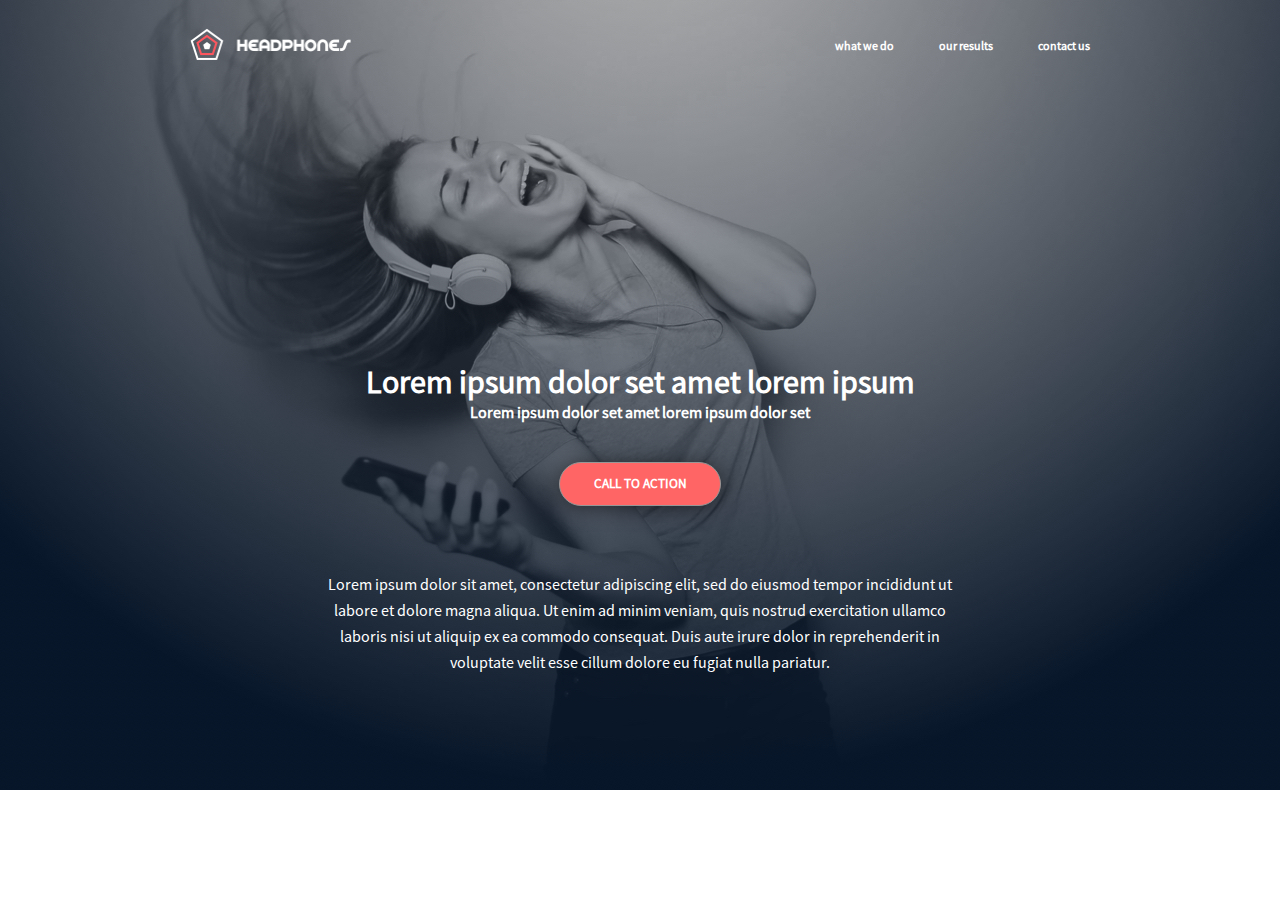
<file: headphones/0-index.html>
<!DOCTYPE html>
<html lang="en">
<head>
    <meta charset="UTF-8">
    <meta name="viewport" content="width=device-width, initial-scale=1.0">
    <title>Headphones</title>
    <link rel="stylesheet" href="./0-styles.css">
</head>
<body>

    <header>
        <div class="container">
            <div class="wrapper flex">
                <nav class="nav flex">
                    <div class="menu">
                        <div class="hamburger"></div>
                    </div>
                    <div class="nav-bar flex">
                        <img id="logo" src="./images/logo_headphones.png" alt="logo">
                        <ul class="nav-list flex">
                            <li class="nav-items"><a href="#">what we do</a></li>
                            <li class="nav-items"><a href="#">our results</a></li>
                            <li class="nav-items"><a href="#">contact us</a></li>
                        </ul>
                    </div>
                </nav>
            </div>
        </div>
    </header>

    <main>
        <div class="container flex">
            <div class="wrapper">
                <h1 class="hero-title">Lorem ipsum dolor set amet lorem ipsum</h1>
                <h3 class="sub-title">Lorem ipsum dolor set amet lorem ipsum dolor set</h3>
                <button class="btn cta">CALL TO ACTION</button>
                <p class="text">
                    Lorem ipsum dolor sit amet, consectetur adipiscing elit, sed do eiusmod tempor incididunt ut labore et dolore magna aliqua. Ut enim ad minim veniam, quis nostrud exercitation ullamco laboris nisi ut aliquip ex ea commodo consequat. Duis aute irure dolor in reprehenderit in voluptate velit esse cillum dolore eu fugiat nulla pariatur.
                </p>
            </div>
        </div>
    </main>


    
    
</body>
</html>
</file>
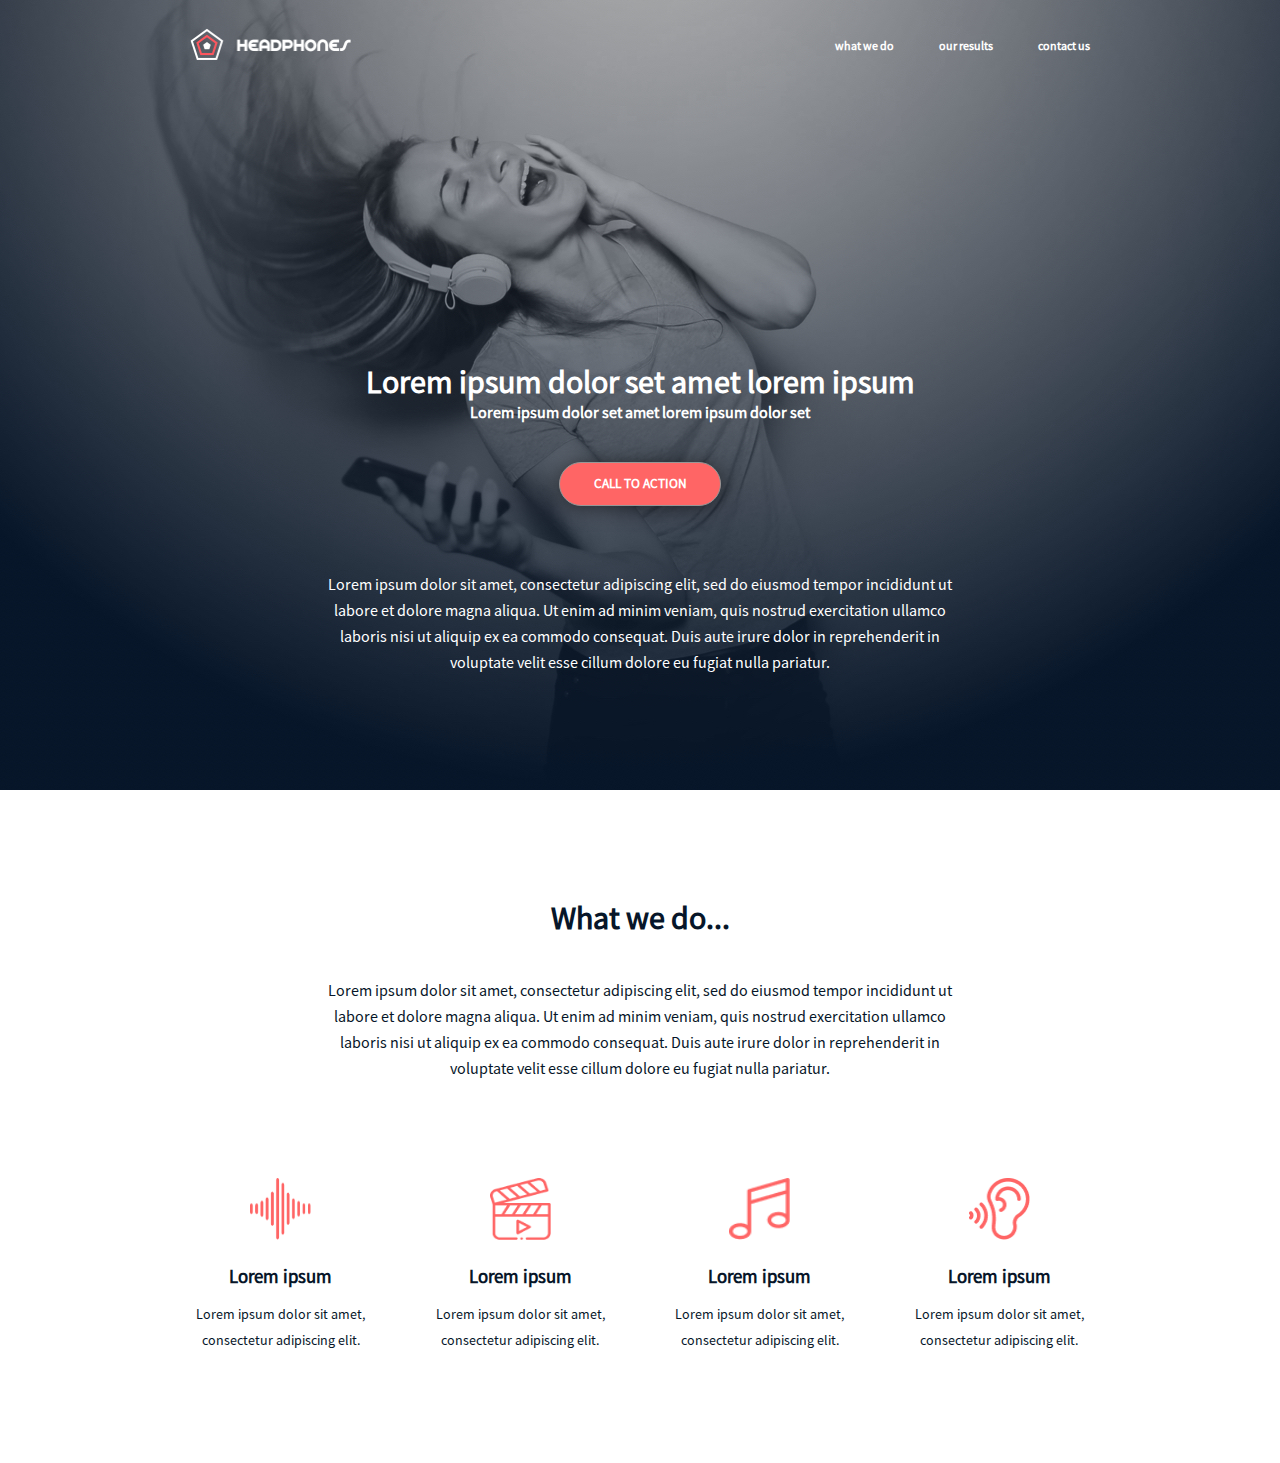
<file: headphones/1-index.html>
<!DOCTYPE html>
<html lang="en">
<head>
    <meta charset="UTF-8">
    <meta name="viewport" content="width=device-width, initial-scale=1.0">
    <title>Headphones</title>
    <link rel="stylesheet" href="./1-styles.css">
</head>
<body>

    <header>
        <div class="container">
            <div class="wrapper flex">
                <nav class="nav flex">
                    <div class="menu">
                        <div class="hamburger"></div>
                    </div>
                    <div class="nav-bar flex">
                        <img id="logo" src="./images/logo_headphones.png" alt="logo">
                        <ul class="nav-list flex">
                            <li class="nav-items"><a href="#">what we do</a></li>
                            <li class="nav-items"><a href="#">our results</a></li>
                            <li class="nav-items"><a href="#">contact us</a></li>
                        </ul>
                    </div>
                </nav>
            </div>
        </div>
    </header>

    <main>
        <div class="container flex">
            <div class="wrapper">
                <h1 class="hero-title">Lorem ipsum dolor set amet lorem ipsum</h1>
                <h3 class="sub-title">Lorem ipsum dolor set amet lorem ipsum dolor set</h3>
                <button class="btn cta">CALL TO ACTION</button>
                <p class="text">
                    Lorem ipsum dolor sit amet, consectetur adipiscing elit, sed do eiusmod tempor incididunt ut labore et dolore magna aliqua. Ut enim ad minim veniam, quis nostrud exercitation ullamco laboris nisi ut aliquip ex ea commodo consequat. Duis aute irure dolor in reprehenderit in voluptate velit esse cillum dolore eu fugiat nulla pariatur.
                </p>
            </div>
        </div>
    </main>

    <section>
        <div class="container">
            <div class="wrapper">
                <div class="part1_what_we_do">
                    <h2 class="flex">What we do...</h2>
                    <p class="part1_text">Lorem ipsum dolor sit amet, consectetur adipiscing elit, sed do eiusmod tempor incididunt ut labore et dolore magna aliqua. Ut enim ad minim veniam, quis nostrud exercitation ullamco laboris nisi ut aliquip ex ea commodo consequat. Duis aute irure dolor in reprehenderit in voluptate velit esse cillum dolore eu fugiat nulla pariatur.
                    </p>
                </div>
                <div class="part2_icons flex">
                    <div class="ic flex">
                        <img src="./images/sound-frecuency.png" alt="sound" class="ic-images">
                        <h3 class="ic-titles">Lorem ipsum</h3>
                        <p class="p-text">Lorem ipsum dolor sit amet, consectetur adipiscing elit.</p>
                    </div>
                    <div class="ic flex">
                        <img src="./images/video.png" alt="video" class="ic-images">
                        <h3 class="ic-titles">Lorem ipsum</h3>
                        <p class="p-text">Lorem ipsum dolor sit amet, consectetur adipiscing elit.</p>
                    </div>
                    <div class="ic flex">
                        <img src="./images/music.png" alt="music" class="ic-images">
                        <h3 class="ic-titles">Lorem ipsum</h3>
                        <p class="p-text">Lorem ipsum dolor sit amet, consectetur adipiscing elit.</p>
                    </div>
                    <div class="ic flex">
                        <img src="./images/hearing.png" alt="" class="ic-images">
                        <h3 class="ic-titles">Lorem ipsum</h3>
                        <p class="p-text">Lorem ipsum dolor sit amet, consectetur adipiscing elit.</p>
                    </div>
                </div>

            </div>
        </div>
    </section>


    
    
</body>
</html>
</file>
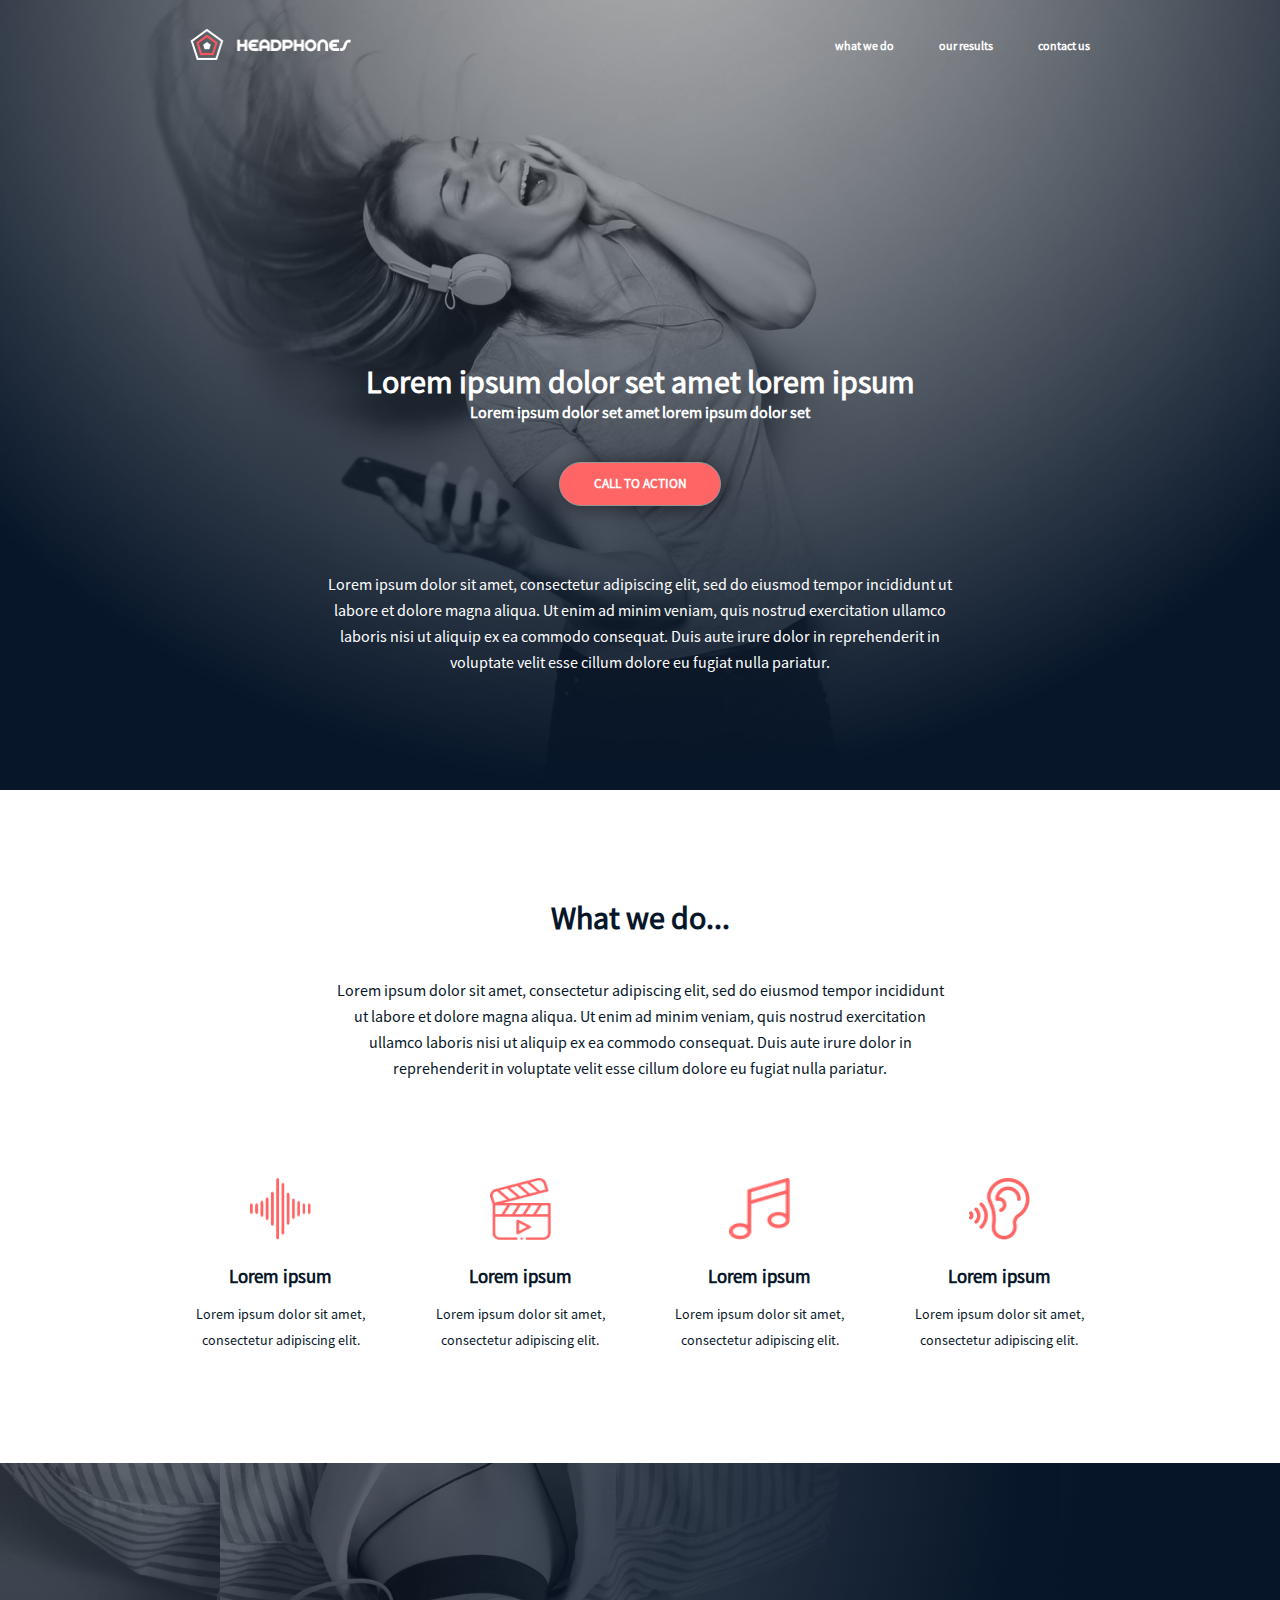
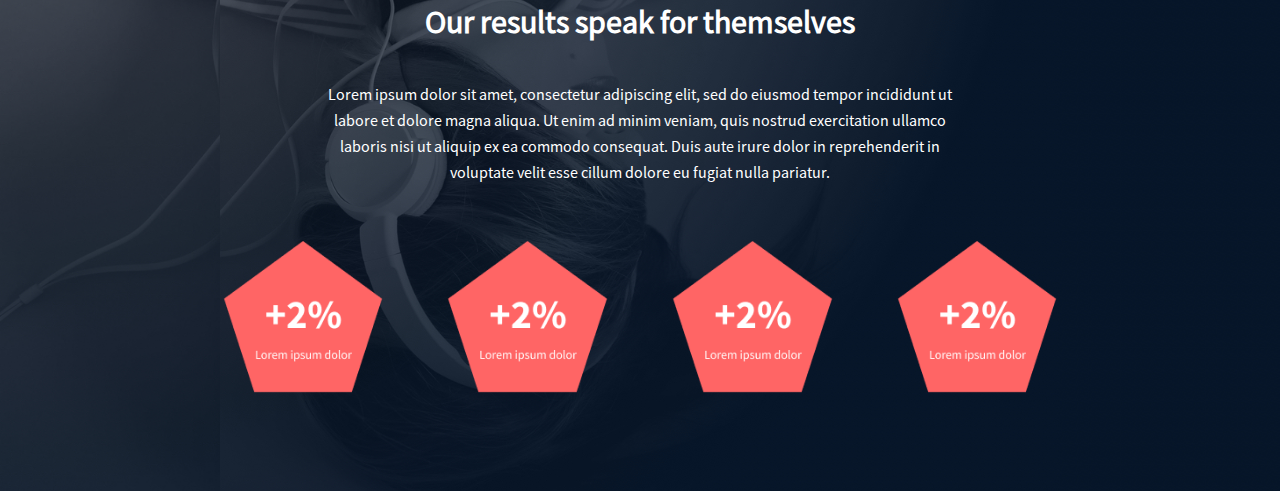
<file: headphones/2-index.html>
<!DOCTYPE html>
<html lang="en">
<head>
    <meta charset="UTF-8">
    <meta name="viewport" content="width=device-width, initial-scale=1.0">
    <title>Headphones</title>
    <link rel="stylesheet" href="./2-styles.css">
</head>
<body>

    <header>
        <div class="container">
            <div class="wrapper flex">
                <nav class="nav flex">
                    <div class="menu">
                        <div class="hamburger"></div>
                    </div>
                    <div class="nav-bar flex">
                        <img id="logo" src="./images/logo_headphones.png" alt="logo">
                        <ul class="nav-list flex">
                            <li class="nav-items"><a href="#">what we do</a></li>
                            <li class="nav-items"><a href="#">our results</a></li>
                            <li class="nav-items"><a href="#">contact us</a></li>
                        </ul>
                    </div>
                </nav>
            </div>
        </div>
    </header>

    <main>
        <div class="container flex">
            <div class="wrapper">
                <h1 class="hero-title">Lorem ipsum dolor set amet lorem ipsum</h1>
                <h3 class="sub-title">Lorem ipsum dolor set amet lorem ipsum dolor set</h3>
                <button class="btn cta">CALL TO ACTION</button>
                <p class="text">
                    Lorem ipsum dolor sit amet, consectetur adipiscing elit, sed do eiusmod tempor incididunt ut labore et dolore magna aliqua. Ut enim ad minim veniam, quis nostrud exercitation ullamco laboris nisi ut aliquip ex ea commodo consequat. Duis aute irure dolor in reprehenderit in voluptate velit esse cillum dolore eu fugiat nulla pariatur.
                </p>
            </div>
        </div>
    </main>

    <section>
        <div class="container">
            <div class="wrapper">
                <div class="part1_what_we_do">
                    <h2 class="flex">What we do...</h2>
                    <p class="part1_text">Lorem ipsum dolor sit amet, consectetur adipiscing elit, sed do eiusmod tempor incididunt ut labore et dolore magna aliqua. Ut enim ad minim veniam, quis nostrud exercitation ullamco laboris nisi ut aliquip ex ea commodo consequat. Duis aute irure dolor in reprehenderit in voluptate velit esse cillum dolore eu fugiat nulla pariatur.
                    </p>
                </div>
                <div class="part2_icons flex">
                    <div class="ic flex">
                        <img src="./images/sound-frecuency.png" alt="sound" class="ic-images">
                        <h3 class="ic-titles">Lorem ipsum</h3>
                        <p class="p-text">Lorem ipsum dolor sit amet, consectetur adipiscing elit.</p>
                    </div>
                    <div class="ic flex">
                        <img src="./images/video.png" alt="video" class="ic-images">
                        <h3 class="ic-titles">Lorem ipsum</h3>
                        <p class="p-text">Lorem ipsum dolor sit amet, consectetur adipiscing elit.</p>
                    </div>
                    <div class="ic flex">
                        <img src="./images/music.png" alt="music" class="ic-images">
                        <h3 class="ic-titles">Lorem ipsum</h3>
                        <p class="p-text">Lorem ipsum dolor sit amet, consectetur adipiscing elit.</p>
                    </div>
                    <div class="ic flex">
                        <img src="./images/hearing.png" alt="" class="ic-images">
                        <h3 class="ic-titles">Lorem ipsum</h3>
                        <p class="p-text">Lorem ipsum dolor sit amet, consectetur adipiscing elit.</p>
                    </div>
                </div>
            </div>
        </div>
    </section>

    <section class="part3_dark flex">
        <div class="container">
            <div class="wrapper">
                <div class="part3_dark flex">
                    <h3 id="lorem">Our results speak for themselves</h3>
                    <p>
                        Lorem ipsum dolor sit amet, consectetur adipiscing elit, sed do eiusmod tempor incididunt ut labore et dolore magna aliqua. Ut enim ad minim veniam, quis nostrud exercitation ullamco laboris nisi ut aliquip ex ea commodo consequat. Duis aute irure dolor in reprehenderit in voluptate velit esse cillum dolore eu fugiat nulla pariatur.
                    </p>
                    <div class="dot flex">
                        <div class="dot-img">
                            <img src="./images/dot_4.png" alt="polygons">
                        </div>
                        <div class="dot-img">
                            <img src="./images/dot_4.png" alt="polygons">
                        </div>
                        <div class="dot-img">
                            <img src="./images/dot_4.png" alt="polygons">
                        </div>
                        <div class="dot-img">
                            <img src="./images/dot_4.png" alt="polygons">
                        </div>
                    </div>
                </div>
            </div>
        </div>
    </section>


    
    
</body>
</html>
</file>
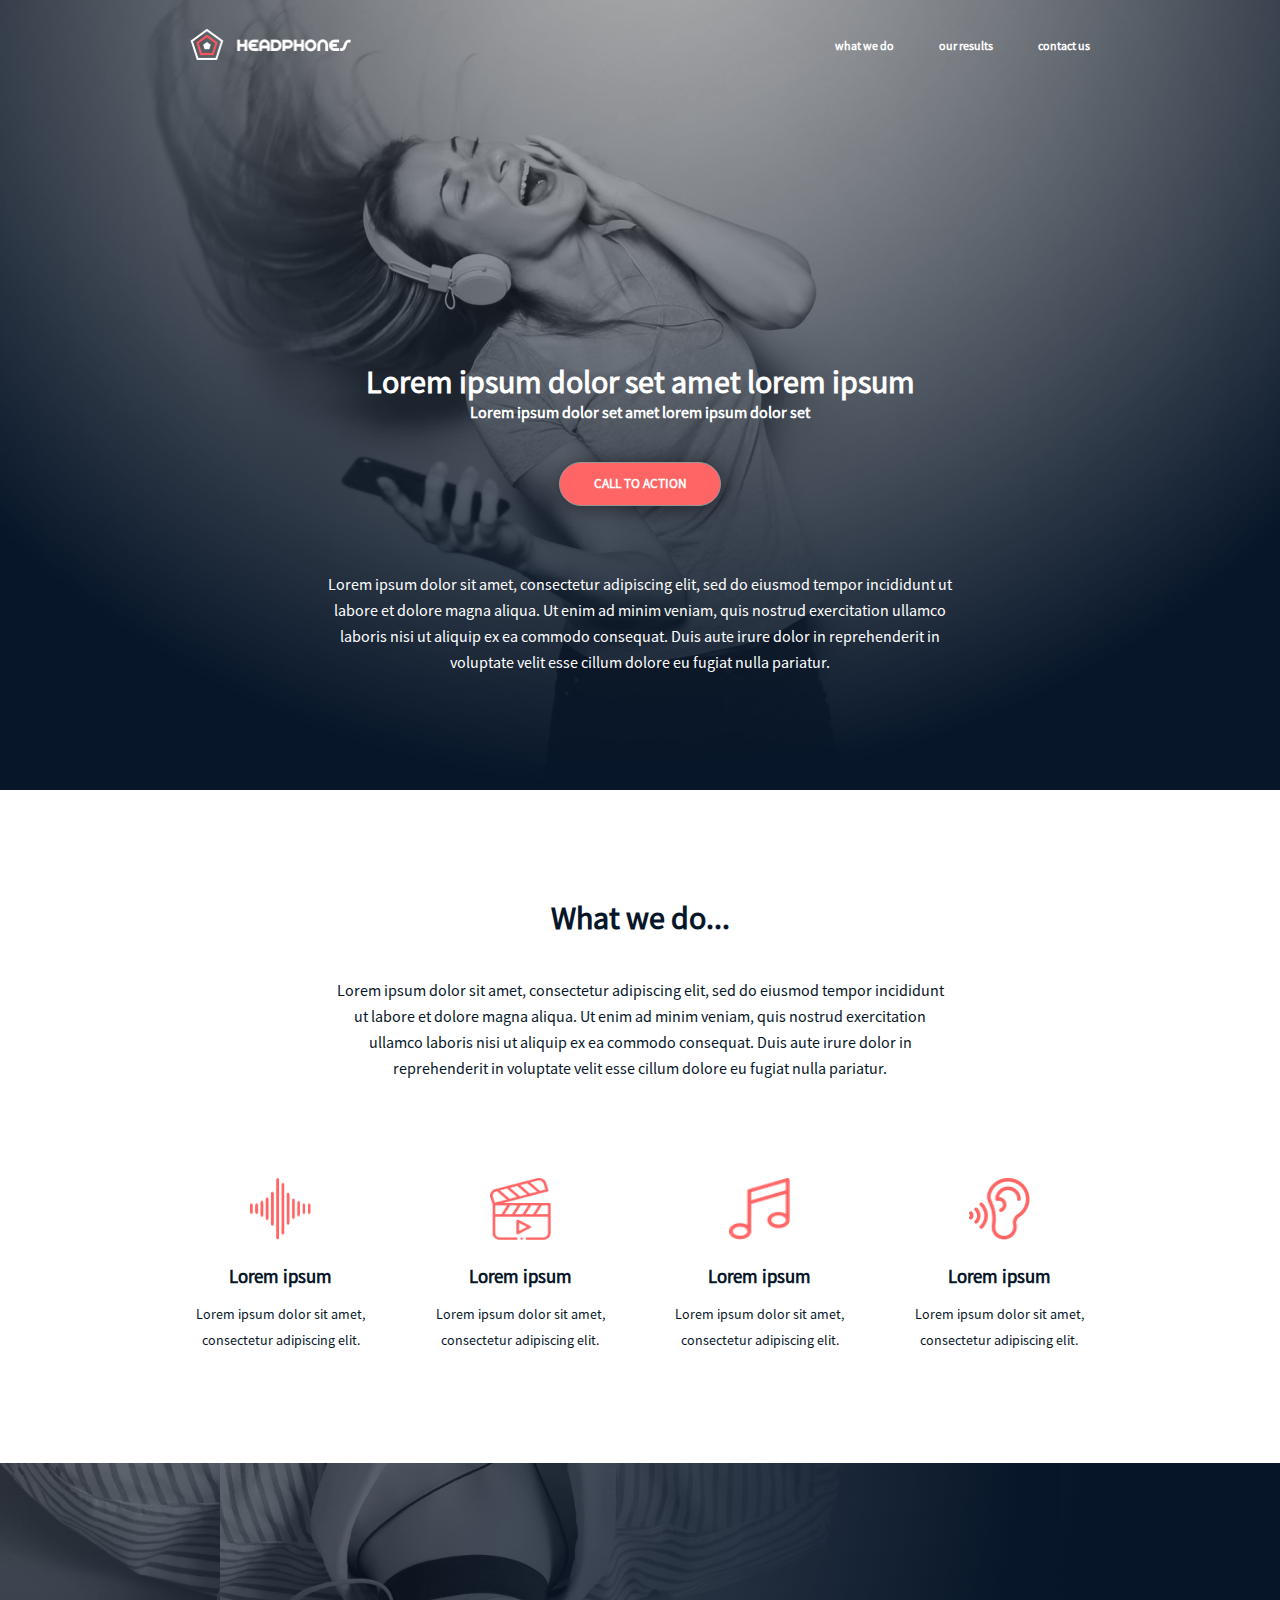
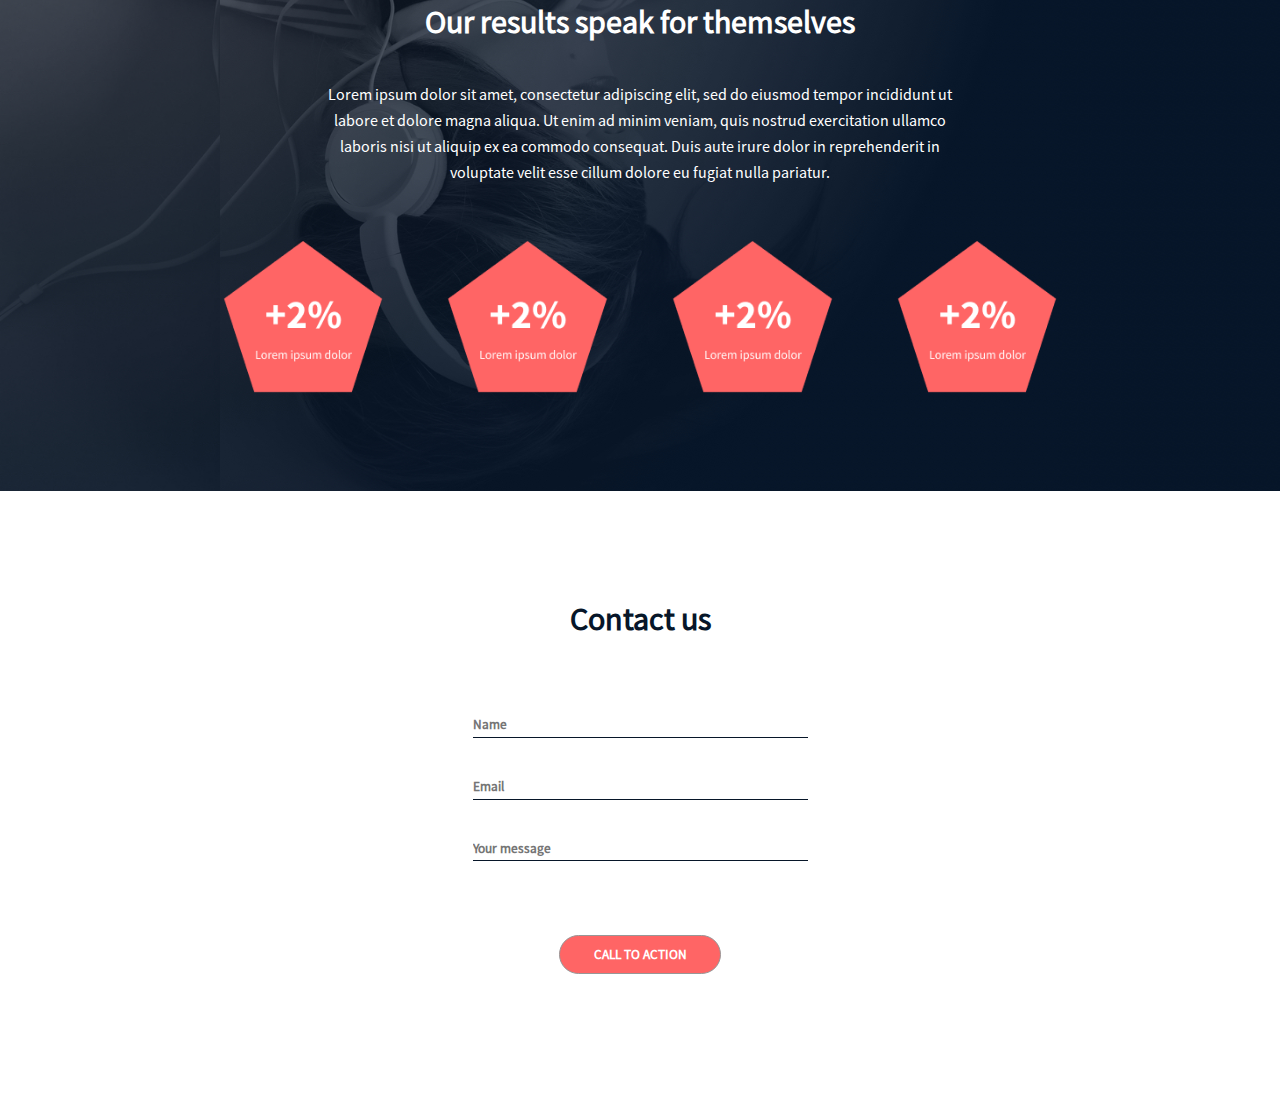
<file: headphones/3-index.html>
<!DOCTYPE html>
<html lang="en">
<head>
    <meta charset="UTF-8">
    <meta name="viewport" content="width=device-width, initial-scale=1.0">
    <title>Headphones</title>
    <link rel="stylesheet" href="./3-styles.css">
</head>
<body>

    <header>
        <div class="container">
            <div class="wrapper flex">
                <nav class="nav flex">
                    <div class="menu">
                        <div class="hamburger"></div>
                    </div>
                    <div class="nav-bar flex">
                        <img id="logo" src="./images/logo_headphones.png" alt="logo">
                        <ul class="nav-list flex">
                            <li class="nav-items"><a href="#">what we do</a></li>
                            <li class="nav-items"><a href="#">our results</a></li>
                            <li class="nav-items"><a href="#">contact us</a></li>
                        </ul>
                    </div>
                </nav>
            </div>
        </div>
    </header>

    <main>
        <div class="container flex">
            <div class="wrapper">
                <h1 class="hero-title">Lorem ipsum dolor set amet lorem ipsum</h1>
                <h3 class="sub-title">Lorem ipsum dolor set amet lorem ipsum dolor set</h3>
                <button class="btn cta">CALL TO ACTION</button>
                <p class="text">
                    Lorem ipsum dolor sit amet, consectetur adipiscing elit, sed do eiusmod tempor incididunt ut labore et dolore magna aliqua. Ut enim ad minim veniam, quis nostrud exercitation ullamco laboris nisi ut aliquip ex ea commodo consequat. Duis aute irure dolor in reprehenderit in voluptate velit esse cillum dolore eu fugiat nulla pariatur.
                </p>
            </div>
        </div>
    </main>

    <section>
        <div class="container">
            <div class="wrapper">
                <div class="part1_what_we_do">
                    <h2 class="flex">What we do...</h2>
                    <p class="part1_text">Lorem ipsum dolor sit amet, consectetur adipiscing elit, sed do eiusmod tempor incididunt ut labore et dolore magna aliqua. Ut enim ad minim veniam, quis nostrud exercitation ullamco laboris nisi ut aliquip ex ea commodo consequat. Duis aute irure dolor in reprehenderit in voluptate velit esse cillum dolore eu fugiat nulla pariatur.
                    </p>
                </div>
                <div class="part2_icons flex">
                    <div class="ic flex">
                        <img src="./images/sound-frecuency.png" alt="sound" class="ic-images">
                        <h3 class="ic-titles">Lorem ipsum</h3>
                        <p class="p-text">Lorem ipsum dolor sit amet, consectetur adipiscing elit.</p>
                    </div>
                    <div class="ic flex">
                        <img src="./images/video.png" alt="video" class="ic-images">
                        <h3 class="ic-titles">Lorem ipsum</h3>
                        <p class="p-text">Lorem ipsum dolor sit amet, consectetur adipiscing elit.</p>
                    </div>
                    <div class="ic flex">
                        <img src="./images/music.png" alt="music" class="ic-images">
                        <h3 class="ic-titles">Lorem ipsum</h3>
                        <p class="p-text">Lorem ipsum dolor sit amet, consectetur adipiscing elit.</p>
                    </div>
                    <div class="ic flex">
                        <img src="./images/hearing.png" alt="" class="ic-images">
                        <h3 class="ic-titles">Lorem ipsum</h3>
                        <p class="p-text">Lorem ipsum dolor sit amet, consectetur adipiscing elit.</p>
                    </div>
                </div>
            </div>
        </div>
    </section>

    <section class="part3_dark flex">
        <div class="container">
            <div class="wrapper">
                <div class="part3_dark flex">
                    <h3 id="lorem">Our results speak for themselves</h3>
                    <p>
                        Lorem ipsum dolor sit amet, consectetur adipiscing elit, sed do eiusmod tempor incididunt ut labore et dolore magna aliqua. Ut enim ad minim veniam, quis nostrud exercitation ullamco laboris nisi ut aliquip ex ea commodo consequat. Duis aute irure dolor in reprehenderit in voluptate velit esse cillum dolore eu fugiat nulla pariatur.
                    </p>
                    <div class="dot flex">
                        <div class="dot-img">
                            <img src="./images/dot_4.png" alt="polygons">
                        </div>
                        <div class="dot-img">
                            <img src="./images/dot_4.png" alt="polygons">
                        </div>
                        <div class="dot-img">
                            <img src="./images/dot_4.png" alt="polygons">
                        </div>
                        <div class="dot-img">
                            <img src="./images/dot_4.png" alt="polygons">
                        </div>
                    </div>
                </div>
            </div>
        </div>
    </section>

    <section class="part4_contact_us">
        <container>
            <div class="wrapper flex">
                <form action="#" method="post" class="flex">
                    <h2 class="form-title">Contact us</h2>
                    <label for="name"></label><br>
                    <input type="text"class="input" name="name" id="name" placeholder="Name"><br>
                    <label for="email"></label><br>
                    <input type="email"class="input" name="email" id="email" placeholder="Email"><br>
                    <label for="text"></label><br>
                    <input type="text"class="input" name="text" id="text" placeholder="Your message" ><br>
                    <button class="btn">CALL TO ACTION</button>
                </form>
            </div>
        </container>
    </section>


    
    
</body>
</html>
</file>
<file: headphones/0-styles.css>
@font-face {
    font-family: "Source-regular";
    src: url(./Fonts/source-sans-pro/SourceSansPro-Regular.otf);
}

*{
    box-sizing: border-box;
    margin: 0;
    padding: 0;
}

/** Global classes */

:root{
    --secondary-color: #FF6565;
    --primary-color: #FFFFFF;
    --other-color: #000;
    --third-color: #979797;
}

html{
    scroll-behavior: smooth;
}

a{
    text-decoration: none;
}

ul{
    list-style-type: none;
}

.flex{
    display: flex;
    flex-direction: row;
    justify-content: center;
    align-items: center;
}

.container{
    max-width: 62.5rem;
    margin: 0 auto;
}

body, main, header{
    width: 100%;
}

h1, h3, .nav-items, p, a, .btn{
    color: var(--primary-color);
    font-family: "Source-regular";
    text-align: center;
    font-weight: 700;
}

.btn{
    width: 10.125rem;
    height: 2.75rem;
    border-radius: 1.375rem;
    border: 1px solid #979797;
    cursor: pointer;
    background-color: #FF6565;
}

.btn:hover{
    opacity: .9;
}

.wrapper{
    margin: 0 5%;
}
/** x Global classes x */

/**  Header   */

header{
    height: 2rem;
    margin-top: 1.735rem;
    z-index: 2;
}

#logo{
    width: 161px;
    height: 32px;
}

.nav{
    width: 62.558rem;
    flex: 0 1 auto;
    justify-content: space-between;
}

.menu{
    display: none;
}

.nav-bar{
    display: flex;
    flex-direction: row;
    justify-content: space-between;
    align-items: center;
    width: 100%;
}

.nav-list{
    width: 255px;
    height: 15px;
    justify-content: space-between;
}

.nav-items a{
    font-size: 12px;
    line-height: 15.08px;
}

.nav-items a:hover,
.nav-items a:hover,
.nav-items a:active,
.nav-items a:active{
    color: var(--secondary-color);
}


/** x Header x */


/**  Main   */

main{
    background: url(./images/headphones_hero_1.jpg) no-repeat center / cover;
    margin-top: -70px;
}

main .container .wrapper{
    width: 637px;
    display: flex;
    flex-direction: column;
    align-items: center;
    margin-top: 372px;
}

.hero-title{
    height: 40px;
    font-size: 32px;
    line-height: 40.22px;
    text-align: center;
}

.sub-title{
    height: 20px;   
    font-size: 16px;
    line-height: 20.11px;
    text-align: center;
}

.cta{
    margin-top: 40px;
    box-shadow: 0px 2px 20px 0px #00000080;
}

.text{
    height: 104px;
    margin-top: 65px;
    font-size: 16px;
    font-weight: 400;
    line-height: 26px;
    text-align: center;
    text-wrap: wrap;
    margin-bottom: 115px;
}

/** x Main x*/



/**  MEDIA QUERIES  */

/** Tablet */

@media only screen and (max-width: 768px) {

    .nav{
        width: 633px;
        height: 32px;
    }

    main .container .wrapper{
        display: flex;
        flex-direction: column;
        align-items: center;
        flex-basis: 39.813rem;
        margin-top: 372px;  
    }

    .hero-title{
        height: auto;
        font-size: 2rem;
        line-height: 40.22px;
        text-align: center;
        visibility: visible;    
    }
    
    .sub-title{
        font-size: 1rem;
        line-height: 20.11px;
        text-align: center;
        height: auto;        
    }

    .cta{
        width: 10.125rem;
        margin-top: 2.5rem;
        box-shadow: 0px 2px 20px 0px #00000080;
    }

    .text{
        font-size: 1rem;
        font-weight: 400;
        line-height: 26px;
        text-align: center;
        margin-bottom: 115px;
        height: auto;
    }

   
}


/** x Tablet x */

/**  Mobiles  */

@media only screen and (max-width: 480px){

    body, header, main{
        width: 100%;
    }

    .container{
        max-width: 480px;
    }

    header{
        z-index: 4;
        width: 247px;
        height: 32px;
        margin: 29px 0 0 21px;       
    }

    .container{
        max-width: 100%;
    }

    .nav{
        width: 100%;
        height: 32px;
        display: flex;
        flex-direction: row;
        justify-content: space-between;
    }

    .menu{
        display: block;
        width: 20px;
        height: 14px;
        margin-top: 10px;
    }

    .hamburger{
        width: 13px;
        height: 2px;
        position: absolute;
        background-color: #FFFFFF;
        border-radius: 1px;
    }
    
    .hamburger::before,
    .hamburger::after{
        content: "";
        width: 18px;
        position: absolute;
        height: 2px;
        background-color: var(--primary-color);
        border-radius: 1px;
        border: 1px solid var(--third-color);    
    }
    
    .hamburger::before{
        transform: translateY(4px);
    }
    
    .hamburger::after{
        transform: translateY(-6px);
    }
    
    .menu:active .hamburger::before{
        transform: rotate(-45deg) translateY(0px);
    }
    
    .menu:active .hamburger::after{
        transform: rotate(45deg) translateY(0px);
    }
    
    .menu:active .hamburger{
        background-color: transparent;
    }
    
    .nav-bar{
        flex-direction: column;
        margin-right: -30px;
    }
        
    .nav-list{
        flex-direction: column; 
        display: none;
    }

    .menu:active + .nav-bar > .nav-list{
        display: block;
        display: flex;
        flex-direction: column;
        justify-content: space-around;
        position: absolute;
        align-items: center;
        margin-top: 32px;
        height: 150px;
        font-size: 16px;
    } 


    /* Main */
    
    main .container .wrapper{
        display: flex;
        flex-direction: column;
        align-items: center;
        margin-top: 327px;
    }

    .hero-title{
        height: auto;  
        text-wrap: wrap;      
    }

    .sub-title{
        height: auto;
        font-size: 16px;
        line-height: 20.11px;
        text-align: center;
        margin-top: 5px;
        padding: 0 20px;
        text-wrap: wrap;
    }

    .cta{
        height: 44px;
        margin-top: 20px;
        box-shadow: 0px 2px 20px 0px #00000080;
    }

    .text{
        height: auto;
        margin-bottom: 115px;
        margin-top: 65px;
    }
        
    
}

/** x MEDIA QUERIES x */
</file>
<file: headphones/1-styles.css>
@font-face {
    font-family: "Source-regular";
    src: url(./Fonts/source-sans-pro/SourceSansPro-Regular.otf);
}

*{
    box-sizing: border-box;
    margin: 0;
    padding: 0;
}

/** Global classes */

:root{
    --secondary-color: #FF6565;
    --primary-color: #FFFFFF;
    --default-color: #071629;
    --third-color: #979797;
}

html{
    scroll-behavior: smooth;
}

a{
    text-decoration: none;
}

ul{
    list-style-type: none;
}

.flex{
    display: flex;
    flex-direction: row;
    justify-content: center;
    align-items: center;
}

.container{
    max-width: 62.5rem;
    margin: 0 auto;
}

body, main, header,
.section{
    width: 100%;
}

h1, h2, h3, .nav-items, p, a, .btn{
    color: var(--primary-color);
    font-family: "Source-regular";
    text-align: center;
    font-weight: 700;
}

.btn{
    width: 10.125rem;
    height: 2.75rem;
    border-radius: 1.375rem;
    border: 1px solid #979797;
    cursor: pointer;
    background-color: #FF6565;
}

.btn:hover{
    opacity: .9;
}

.wrapper{
    margin: 0 5%;
}
/** x Global classes x */

/**  Header   */

header{
    height: 2rem;
    margin-top: 1.735rem;
    z-index: 2;
}

#logo{
    width: 161px;
    height: 32px;
}

.nav{
    width: 62.558rem;
    flex: 0 1 auto;
    justify-content: space-between;
}

.menu{
    display: none;
}

.nav-bar{
    display: flex;
    flex-direction: row;
    justify-content: space-between;
    align-items: center;
    width: 100%;
}

.nav-list{
    width: 255px;
    height: 15px;
    justify-content: space-between;
}

.nav-items a{
    font-size: 12px;
    line-height: 15.08px;
}

.nav-items a:hover,
.nav-items a:hover,
.nav-items a:active,
.nav-items a:active{
    color: var(--secondary-color);
}


/** x Header x */


/**  Main   */

main{
    background: url(./images/headphones_hero_1.jpg) no-repeat center / cover;
    margin-top: -70px;
}

main .container .wrapper{
    width: 637px;
    display: flex;
    flex-direction: column;
    align-items: center;
    margin-top: 372px;
}

.hero-title{
    height: 40px;
    font-size: 32px;
    line-height: 40.22px;
    text-align: center;
}

.sub-title{
    height: 20px;   
    font-size: 16px;
    line-height: 20.11px;
    text-align: center;
}

.cta{
    margin-top: 40px;
    box-shadow: 0px 2px 20px 0px #00000080;
}

.text{
    height: 104px;
    margin-top: 65px;
    font-size: 16px;
    font-weight: 400;
    line-height: 26px;
    text-align: center;
    text-wrap: wrap;
    margin-bottom: 115px;
}

/** x Main x*/


/** part1_what_we_do */
.section .container{
    flex-direction: column;
}

section .container .wrapper{
    display: flex;
    justify-content: center;
    align-items: center;
    flex-direction: column;
}

.part1_what_we_do{
    display: flex;
    justify-content: center;
    align-items: center;
    flex-direction: column;
    margin-top: 110px;
    max-width: 637px;
}

h2{
    width: 190px;
    font-size: 32px;
    line-height: 37.5px;
    text-align: center;
    color: var(--default-color);
}

.part1_text{
    margin-top: 40px;
    text-align: center;
    font-size: 16px;
    color: var(--default-color);
    font-weight: 400;
    line-height: 26px;
}

/** x  part1_what_we_do  x */

 /* parts2_icons */

.part2_icons{
    margin-top: 97px;
    display: grid;
    grid-template-columns: 1fr 1fr 1fr 1fr;
    gap: 58px;
}

.ic{
    flex-direction: column;
}

.ic img{
    width: 61.43px;
    height: 61.44px;
}

.ic h3{
    margin: 25.25px 0 13px;
    color: var(--default-color);
}

.p-text{
    font-size: 14px;
    font-weight: 400;
    line-height: 26px;
    text-align: center;
    color: var(--default-color);
    margin-bottom: 110px;
}

 /** x parts2_icons x */





/**  MEDIA QUERIES  */

/** Tablet */

@media only screen and (max-width: 768px) {

    .nav{
        width: 633px;
        height: 32px;
    }

    main .container .wrapper{
        display: flex;
        flex-direction: column;
        align-items: center;
        flex-basis: 39.813rem;
        margin-top: 372px;  
    }

    .hero-title{
        height: auto;
        font-size: 2rem;
        line-height: 40.22px;
        text-align: center;
        visibility: visible;    
    }
    
    .sub-title{
        font-size: 1rem;
        line-height: 20.11px;
        text-align: center;
        height: auto;        
    }

    .cta{
        width: 10.125rem;
        margin-top: 2.5rem;
        box-shadow: 0px 2px 20px 0px #00000080;
    }

    .text{
        font-size: 1rem;
        font-weight: 400;
        line-height: 26px;
        text-align: center;
        margin-bottom: 115px;
        height: auto;
    }

     /* parts2_icons */

    .part2_icons{
        margin-top: 97px;
        display: grid;
        grid-template-columns: 1fr 1fr;
        grid-row: 1fr 1fr;
        gap: 58px;
    }

    /* x parts2_icons x */
   
}


/** x Tablet x */

/**  Mobiles  */

@media only screen and (max-width: 480px){

    body, header, main{
        width: 100%;
    }

    .container{
        max-width: 480px;
    }

    header{
        z-index: 4;
        width: 247px;
        height: 32px;
        margin: 29px 0 0 21px;       
    }

    .container{
        max-width: 100%;
    }

    .nav{
        width: 100%;
        height: 32px;
        display: flex;
        flex-direction: row;
        justify-content: space-between;
    }

    .menu{
        display: block;
        width: 20px;
        height: 14px;
        margin-top: 10px;
    }

    .hamburger{
        width: 13px;
        height: 2px;
        position: absolute;
        background-color: #FFFFFF;
        border-radius: 1px;
    }
    
    .hamburger::before,
    .hamburger::after{
        content: "";
        width: 18px;
        position: absolute;
        height: 2px;
        background-color: var(--primary-color);
        border-radius: 1px;
        border: 1px solid var(--third-color);    
    }
    
    .hamburger::before{
        transform: translateY(4px);
    }
    
    .hamburger::after{
        transform: translateY(-6px);
    }
    
    .menu:active .hamburger::before{
        transform: rotate(-45deg) translateY(0px);
    }
    
    .menu:active .hamburger::after{
        transform: rotate(45deg) translateY(0px);
    }
    
    .menu:active .hamburger{
        background-color: transparent;
    }
    
    .nav-bar{
        flex-direction: column;
        margin-right: -30px;
    }
        
    .nav-list{
        flex-direction: column; 
        display: none;
    }

    .menu:active + .nav-bar > .nav-list{
        display: block;
        display: flex;
        flex-direction: column;
        justify-content: space-around;
        position: absolute;
        align-items: center;
        margin-top: 32px;
        height: 150px;
        font-size: 16px;
    } 


    /* Main */
    
    main .container .wrapper{
        display: flex;
        flex-direction: column;
        align-items: center;
        margin-top: 327px;
    }

    .hero-title{
        height: auto;  
        text-wrap: wrap;      
    }

    .sub-title{
        height: auto;
        font-size: 16px;
        line-height: 20.11px;
        text-align: center;
        margin-top: 5px;
        padding: 0 20px;
        text-wrap: wrap;
    }

    .cta{
        height: 44px;
        margin-top: 20px;
        box-shadow: 0px 2px 20px 0px #00000080;
    }

    .text{
        height: auto;
        margin-bottom: 115px;
        margin-top: 65px;
    }
        
    /* parts2_icons */

    
    .part2_icons{
        margin-top: 97px;
        display: grid;
        grid-template-columns: 1fr;
        grid-row: 1fr 1fr 1fr 1fr;
        gap: 58px;
    }

    /* x parts2_icons x */

    
}

/** x MEDIA QUERIES x */
</file>
<file: headphones/2-styles.css>
@font-face {
    font-family: "Source-regular";
    src: url(./Fonts/source-sans-pro/SourceSansPro-Regular.otf);
}

*{
    box-sizing: border-box;
    margin: 0;
    padding: 0;
}

/** Global classes */

:root{
    --secondary-color: #FF6565;
    --primary-color: #FFFFFF;
    --default-color: #071629;
    --third-color: #979797;
}

html{
    scroll-behavior: smooth;
}

a{
    text-decoration: none;
}

ul{
    list-style-type: none;
}

.flex{
    display: flex;
    flex-direction: row;
    justify-content: center;
    align-items: center;
}

.container{
    max-width: 62.5rem;
    margin: 0 auto;
}

body, main, header,
.section{
    width: 100%;
}

h1, h2, h3, .nav-items, p, a, .btn{
    color: var(--primary-color);
    font-family: "Source-regular";
    text-align: center;
    font-weight: 700;
}

.btn{
    width: 10.125rem;
    height: 2.75rem;
    border-radius: 1.375rem;
    border: 1px solid #979797;
    cursor: pointer;
    background-color: #FF6565;
}

.btn:hover{
    opacity: .9;
}

.wrapper{
    margin: 0 5%;
}
/** x Global classes x */

/**  Header   */

header{
    height: 2rem;
    margin-top: 1.735rem;
    z-index: 2;
}

#logo{
    width: 161px;
    height: 32px;
}

.nav{
    width: 62.558rem;
    flex: 0 1 auto;
    justify-content: space-between;
}

.menu{
    display: none;
}

.nav-bar{
    display: flex;
    flex-direction: row;
    justify-content: space-between;
    align-items: center;
    width: 100%;
}

.nav-list{
    width: 255px;
    height: 15px;
    justify-content: space-between;
}

.nav-items a{
    font-size: 12px;
    line-height: 15.08px;
}

.nav-items a:hover,
.nav-items a:hover,
.nav-items a:active,
.nav-items a:active{
    color: var(--secondary-color);
}


/** x Header x */


/**  Main   */

main{
    background: url(./images/headphones_hero_1.jpg) no-repeat center / cover;
    margin-top: -70px;
}

main .container .wrapper{
    width: 637px;
    display: flex;
    flex-direction: column;
    align-items: center;
    margin-top: 372px;
}

.hero-title{
    height: 40px;
    font-size: 32px;
    line-height: 40.22px;
    text-align: center;
}

.sub-title{
    height: 20px;   
    font-size: 16px;
    line-height: 20.11px;
    text-align: center;
}

.cta{
    margin-top: 40px;
    box-shadow: 0px 2px 20px 0px #00000080;
}

.text{
    height: 104px;
    margin-top: 65px;
    font-size: 16px;
    font-weight: 400;
    line-height: 26px;
    text-align: center;
    text-wrap: wrap;
    margin-bottom: 115px;
}

/** x Main x*/

/* Sections */

.section .container{
    flex-direction: column;
}

section .container .wrapper{
    display: flex;
    justify-content: center;
    align-items: center;
    flex-direction: column;
}

/* x Sections x */

/** part1_what_we_do */

.part1_what_we_do{
    display: flex;
    justify-content: center;
    align-items: center;
    flex-direction: column;
    margin-top: 110px;
    max-width: 637px;
    padding: 0 10px;
}

h2{
    width: 190px;
    font-size: 32px;
    line-height: 37.5px;
    text-align: center;
    color: var(--default-color);
}

.part1_text{
    margin-top: 40px;
    text-align: center;
    font-size: 16px;
    color: var(--default-color);
    font-weight: 400;
    line-height: 26px;
}

/** x  part1_what_we_do  x */

 /* parts2_icons */

.part2_icons{
    margin-top: 97px;
    display: grid;
    grid-template-columns: 1fr 1fr 1fr 1fr;
    gap: 58px;
}

.ic{
    flex-direction: column;
}

.ic img{
    width: 61.43px;
    height: 61.44px;
}

.ic h3{
    margin: 25.25px 0 13px;
    color: var(--default-color);
}

.p-text{
    font-size: 14px;
    font-weight: 400;
    line-height: 26px;
    text-align: center;
    color: var(--default-color);
    margin-bottom: 110px;
}

/** x parts2_icons x */

/**  parts_3_dark  */


.part3_dark{
    flex-direction: column;
    background: url(./images/headphones_hero_2.jpg);
    background-repeat: repeat;
    background-position: center;
    background-size: cover;
}

#lorem{
    margin-top: 141px;
    max-width: 448px;
    font-size: 32px;
    line-height: 37.5px;
    text-align: center;
    color: var(--primary-color);
}

.part3_dark p{
    margin-top: 40px;
    color: var(--primary-color);
    max-width: 637px;
    font-size: 16px;
    font-weight: 400;
    line-height: 26px;
    text-align: center;
}

.dot{
    margin: 56px 0 79px;
    display: grid;
    grid-template-columns: 1fr 1fr 1fr 1fr;
    gap: 58px;
}

.part3_dark .dot .dot-img{
    max-width: 190px;
    max-height: 190px;
}

.dot-img img{
    width: 100%;
    height: 100%;
}

/** x parts_3_dark x */





/**  MEDIA QUERIES  */

/** Tablet */

@media only screen and (max-width: 768px) {

    .nav{
        width: 633px;
        height: 32px;
    }

    main .container .wrapper{
        display: flex;
        flex-direction: column;
        align-items: center;
        flex-basis: 39.813rem;
        margin-top: 372px;  
    }

    .hero-title{
        height: auto;
        font-size: 2rem;
        line-height: 40.22px;
        text-align: center;
        visibility: visible;    
    }
    
    .sub-title{
        font-size: 1rem;
        line-height: 20.11px;
        text-align: center;
        height: auto;        
    }

    .cta{
        width: 10.125rem;
        margin-top: 2.5rem;
        box-shadow: 0px 2px 20px 0px #00000080;
    }

    .text{
        font-size: 1rem;
        font-weight: 400;
        line-height: 26px;
        text-align: center;
        margin-bottom: 115px;
        height: auto;
    }

     /* parts2_icons */

    .part2_icons{
        margin-top: 97px;
        display: grid;
        grid-template-columns: 1fr 1fr;
        grid-row: 1fr 1fr;
        gap: 58px;
    }
    
    /* x parts2_icons x */
    
    /**  parts_3_dark */

    .dot{
        margin: 56px 0 79px;
        grid-template-columns: 1fr 1fr;
        grid-row: 1fr 1fr;
        gap: 58px;
    }
    
    /** x parts_3_dark x */
   
}


/** x Tablet x */

/**  Mobiles  */

@media only screen and (max-width: 480px){

    body, header, main{
        width: 100%;
    }

    .container{
        max-width: 480px;
    }

    header{
        z-index: 4;
        width: 247px;
        height: 32px;
        margin: 29px 0 0 21px;       
    }

    .container{
        max-width: 100%;
    }

    .nav{
        width: 100%;
        height: 32px;
        display: flex;
        flex-direction: row;
        justify-content: space-between;
    }

    .menu{
        display: block;
        width: 20px;
        height: 14px;
        margin-top: 10px;
    }

    .hamburger{
        width: 13px;
        height: 2px;
        position: absolute;
        background-color: #FFFFFF;
        border-radius: 1px;
    }
    
    .hamburger::before,
    .hamburger::after{
        content: "";
        width: 18px;
        position: absolute;
        height: 2px;
        background-color: var(--primary-color);
        border-radius: 1px;
        border: 1px solid var(--third-color);    
    }
    
    .hamburger::before{
        transform: translateY(4px);
    }
    
    .hamburger::after{
        transform: translateY(-6px);
    }
    
    .menu:active .hamburger::before{
        transform: rotate(-45deg) translateY(0px);
    }
    
    .menu:active .hamburger::after{
        transform: rotate(45deg) translateY(0px);
    }
    
    .menu:active .hamburger{
        background-color: transparent;
    }
    
    .nav-bar{
        flex-direction: column;
        margin-right: -30px;
    }
        
    .nav-list{
        flex-direction: column; 
        display: none;
    }

    .menu:active + .nav-bar > .nav-list{
        display: block;
        display: flex;
        flex-direction: column;
        justify-content: space-around;
        position: absolute;
        align-items: center;
        margin-top: 32px;
        height: 150px;
        font-size: 16px;
    } 


    /* Main */
    
    main .container .wrapper{
        display: flex;
        flex-direction: column;
        align-items: center;
        margin-top: 327px;
    }

    .hero-title{
        height: auto;  
        text-wrap: wrap;      
    }

    .sub-title{
        height: auto;
        font-size: 16px;
        line-height: 20.11px;
        text-align: center;
        margin-top: 5px;
        padding: 0 20px;
        text-wrap: wrap;
    }

    .cta{
        height: 44px;
        margin-top: 20px;
        box-shadow: 0px 2px 20px 0px #00000080;
    }

    .text{
        height: auto;
        margin-bottom: 115px;
        margin-top: 65px;
    }
        
    /* parts2_icons */

    
    .part2_icons{
        margin-top: 97px;
        display: grid;
        grid-template-columns: 1fr;
        grid-row: 1fr 1fr 1fr 1fr;
        gap: 58px;
    }

    /* x parts2_icons x */

    /**  parts_3_dark */

    .dot{
        margin: 56px 0 79px;
        grid-template-columns: 1fr;
        grid-row: 1fr 1fr 1fr 1fr;
        gap: 58px;
    }
    
    /** x parts_3_dark x */

    
}

/** x MEDIA QUERIES x */
</file>
<file: headphones/3-styles.css>
@font-face {
    font-family: "Source-regular";
    src: url(./Fonts/source-sans-pro/SourceSansPro-Regular.otf);
}

*{
    box-sizing: border-box;
    margin: 0;
    padding: 0;
}

/** Global classes */

:root{
    --secondary-color: #FF6565;
    --primary-color: #FFFFFF;
    --default-color: #071629;
    --third-color: #979797;
}

html{
    scroll-behavior: smooth;
}

a{
    text-decoration: none;
}

ul{
    list-style-type: none;
}

.flex{
    display: flex;
    flex-direction: row;
    justify-content: center;
    align-items: center;
}

.container{
    max-width: 62.5rem;
    margin: 0 auto;
}

body, main, header,
.section{
    width: 100%;
}

h1, h2, h3, input, .nav-items, p, a, .btn{
    color: var(--primary-color);
    font-family: "Source-regular";
    text-align: center;
    font-weight: 700;
}

.btn{
    width: 10.125rem;
    height: 2.75rem;
    border-radius: 1.375rem;
    border: 1px solid #979797;
    cursor: pointer;
    background-color: #FF6565;
}

.btn:hover{
    opacity: .9;
}

.wrapper{
    margin: 0 5%;
}
/** x Global classes x */

/**  Header   */

header{
    height: 2rem;
    margin-top: 1.735rem;
    z-index: 2;
}

#logo{
    width: 161px;
    height: 32px;
}

.nav{
    width: 62.558rem;
    flex: 0 1 auto;
    justify-content: space-between;
}

.menu{
    display: none;
}

.nav-bar{
    display: flex;
    flex-direction: row;
    justify-content: space-between;
    align-items: center;
    width: 100%;
}

.nav-list{
    width: 255px;
    height: 15px;
    justify-content: space-between;
}

.nav-items a{
    font-size: 12px;
    line-height: 15.08px;
}

.nav-items a:hover,
.nav-items a:hover,
.nav-items a:active,
.nav-items a:active{
    color: var(--secondary-color);
}


/** x Header x */


/**  Main   */

main{
    background: url(./images/headphones_hero_1.jpg) no-repeat center / cover;
    margin-top: -70px;
}

main .container .wrapper{
    width: 637px;
    display: flex;
    flex-direction: column;
    align-items: center;
    margin-top: 372px;
}

.hero-title{
    height: 40px;
    font-size: 32px;
    line-height: 40.22px;
    text-align: center;
}

.sub-title{
    height: 20px;   
    font-size: 16px;
    line-height: 20.11px;
    text-align: center;
}

.cta{
    margin-top: 40px;
    box-shadow: 0px 2px 20px 0px #00000080;
}

.text{
    height: 104px;
    margin-top: 65px;
    font-size: 16px;
    font-weight: 400;
    line-height: 26px;
    text-align: center;
    text-wrap: wrap;
    margin-bottom: 115px;
}

/** x Main x*/

/* Sections */

.section .container{
    flex-direction: column;
}

section .container .wrapper{
    display: flex;
    justify-content: center;
    align-items: center;
    flex-direction: column;
}

/* x Sections x */

/** part1_what_we_do */

.part1_what_we_do{
    display: flex;
    justify-content: center;
    align-items: center;
    flex-direction: column;
    margin-top: 110px;
    max-width: 637px;
    padding: 0 10px;
}

h2{
    width: 190px;
    font-size: 32px;
    line-height: 37.5px;
    text-align: center;
    color: var(--default-color);
}

.part1_text{
    margin-top: 40px;
    text-align: center;
    font-size: 16px;
    color: var(--default-color);
    font-weight: 400;
    line-height: 26px;
}

/** x  part1_what_we_do  x */

 /* parts2_icons */

.part2_icons{
    margin-top: 97px;
    display: grid;
    grid-template-columns: 1fr 1fr 1fr 1fr;
    gap: 58px;
}

.ic{
    flex-direction: column;
}

.ic img{
    width: 61.43px;
    height: 61.44px;
}

.ic h3{
    margin: 25.25px 0 13px;
    color: var(--default-color);
}

.p-text{
    font-size: 14px;
    font-weight: 400;
    line-height: 26px;
    text-align: center;
    color: var(--default-color);
    margin-bottom: 110px;
}

/** x parts2_icons x */

/**  parts_3_dark  */


.part3_dark{
    flex-direction: column;
    background: url(./images/headphones_hero_2.jpg);
    background-repeat: repeat;
    background-position: center;
    background-size: cover;
}

#lorem{
    margin-top: 141px;
    max-width: 448px;
    font-size: 32px;
    line-height: 37.5px;
    text-align: center;
    color: var(--primary-color);
}

.part3_dark p{
    margin-top: 40px;
    color: var(--primary-color);
    max-width: 637px;
    font-size: 16px;
    font-weight: 400;
    line-height: 26px;
    text-align: center;
}

.dot{
    margin: 56px 0 79px;
    display: grid;
    grid-template-columns: 1fr 1fr 1fr 1fr;
    gap: 58px;
}

.part3_dark .dot .dot-img{
    max-width: 190px;
    max-height: 190px;
}

.dot-img img{
    width: 100%;
    height: 100%;
}

/** x parts_3_dark x */

/** x form  */

.part4_contact_us .container .wrapper{
    flex-direction: column;
}

form.flex{
    margin: 110px 0 130px;
    max-width: 335px;
    /* border: 1px solid red; */
    max-height: 373px;
    flex-direction: column;
}

.form-title{
    max-width: 146px;
    max-height: 40px;
    font-size: 32px;
    line-height: 37.5px;
    text-align: center;
}

label{
    display: none;
}

.input{
    width: 335px;
    height: 29px;
    text-align: start;
    border-top: none;
    border-left: none;
    border-right: none;
    border-bottom: 1px solid var(--default-color);
    color: var(--default-color);
}


.input:active{
    border: none;
}

#name{
    margin-top: 56px;
}

form .btn{
    margin-top: 56px;
}


/** x  form  x */





/**  MEDIA QUERIES  */

/** Tablet */

@media only screen and (max-width: 768px) {

    .nav{
        width: 633px;
        height: 32px;
    }

    main .container .wrapper{
        display: flex;
        flex-direction: column;
        align-items: center;
        flex-basis: 39.813rem;
        margin-top: 372px;  
    }

    .hero-title{
        height: auto;
        font-size: 2rem;
        line-height: 40.22px;
        text-align: center;
        visibility: visible;    
    }
    
    .sub-title{
        font-size: 1rem;
        line-height: 20.11px;
        text-align: center;
        height: auto;        
    }

    .cta{
        width: 10.125rem;
        margin-top: 2.5rem;
        box-shadow: 0px 2px 20px 0px #00000080;
    }

    .text{
        font-size: 1rem;
        font-weight: 400;
        line-height: 26px;
        text-align: center;
        margin-bottom: 115px;
        height: auto;
    }

     /* parts2_icons */

    .part2_icons{
        margin-top: 97px;
        display: grid;
        grid-template-columns: 1fr 1fr;
        grid-row: 1fr 1fr;
        gap: 58px;
    }
    
    /* x parts2_icons x */
    
    /**  parts_3_dark */

    .dot{
        margin: 56px 0 79px;
        grid-template-columns: 1fr 1fr;
        grid-row: 1fr 1fr;
        gap: 58px;
    }
    
    /** x parts_3_dark x */
   
}


/** x Tablet x */

/**  Mobiles  */

@media only screen and (max-width: 480px){

    body, header, main{
        width: 100%;
    }

    .container{
        max-width: 480px;
    }

    header{
        z-index: 4;
        width: 247px;
        height: 32px;
        margin: 29px 0 0 21px;       
    }

    .container{
        max-width: 100%;
    }

    .nav{
        width: 100%;
        height: 32px;
        display: flex;
        flex-direction: row;
        justify-content: space-between;
    }

    .menu{
        display: block;
        width: 20px;
        height: 14px;
        margin-top: 10px;
    }

    .hamburger{
        width: 13px;
        height: 2px;
        position: absolute;
        background-color: #FFFFFF;
        border-radius: 1px;
    }
    
    .hamburger::before,
    .hamburger::after{
        content: "";
        width: 18px;
        position: absolute;
        height: 2px;
        background-color: var(--primary-color);
        border-radius: 1px;
        border: 1px solid var(--third-color);    
    }
    
    .hamburger::before{
        transform: translateY(4px);
    }
    
    .hamburger::after{
        transform: translateY(-6px);
    }
    
    .menu:active .hamburger::before{
        transform: rotate(-45deg) translateY(0px);
    }
    
    .menu:active .hamburger::after{
        transform: rotate(45deg) translateY(0px);
    }
    
    .menu:active .hamburger{
        background-color: transparent;
    }
    
    .nav-bar{
        flex-direction: column;
        margin-right: -30px;
    }
        
    .nav-list{
        flex-direction: column; 
        display: none;
    }

    .menu:active + .nav-bar > .nav-list{
        display: block;
        display: flex;
        flex-direction: column;
        justify-content: space-around;
        position: absolute;
        align-items: center;
        margin-top: 32px;
        height: 150px;
        font-size: 16px;
    } 


    /* Main */
    
    main .container .wrapper{
        display: flex;
        flex-direction: column;
        align-items: center;
        margin-top: 327px;
    }

    .hero-title{
        height: auto;  
        text-wrap: wrap;      
    }

    .sub-title{
        height: auto;
        font-size: 16px;
        line-height: 20.11px;
        text-align: center;
        margin-top: 5px;
        padding: 0 20px;
        text-wrap: wrap;
    }

    .cta{
        height: 44px;
        margin-top: 20px;
        box-shadow: 0px 2px 20px 0px #00000080;
    }

    .text{
        height: auto;
        margin-bottom: 115px;
        margin-top: 65px;
    }
        
    /* parts2_icons */

    
    .part2_icons{
        margin-top: 97px;
        display: grid;
        grid-template-columns: 1fr;
        grid-row: 1fr 1fr 1fr 1fr;
        gap: 58px;
    }

    /* x parts2_icons x */

    /**  parts_3_dark */

    .dot{
        margin: 56px 0 79px;
        grid-template-columns: 1fr;
        grid-row: 1fr 1fr 1fr 1fr;
        gap: 58px;
    }
    
    /** x parts_3_dark x */

    
}

/** x MEDIA QUERIES x */
</file>
